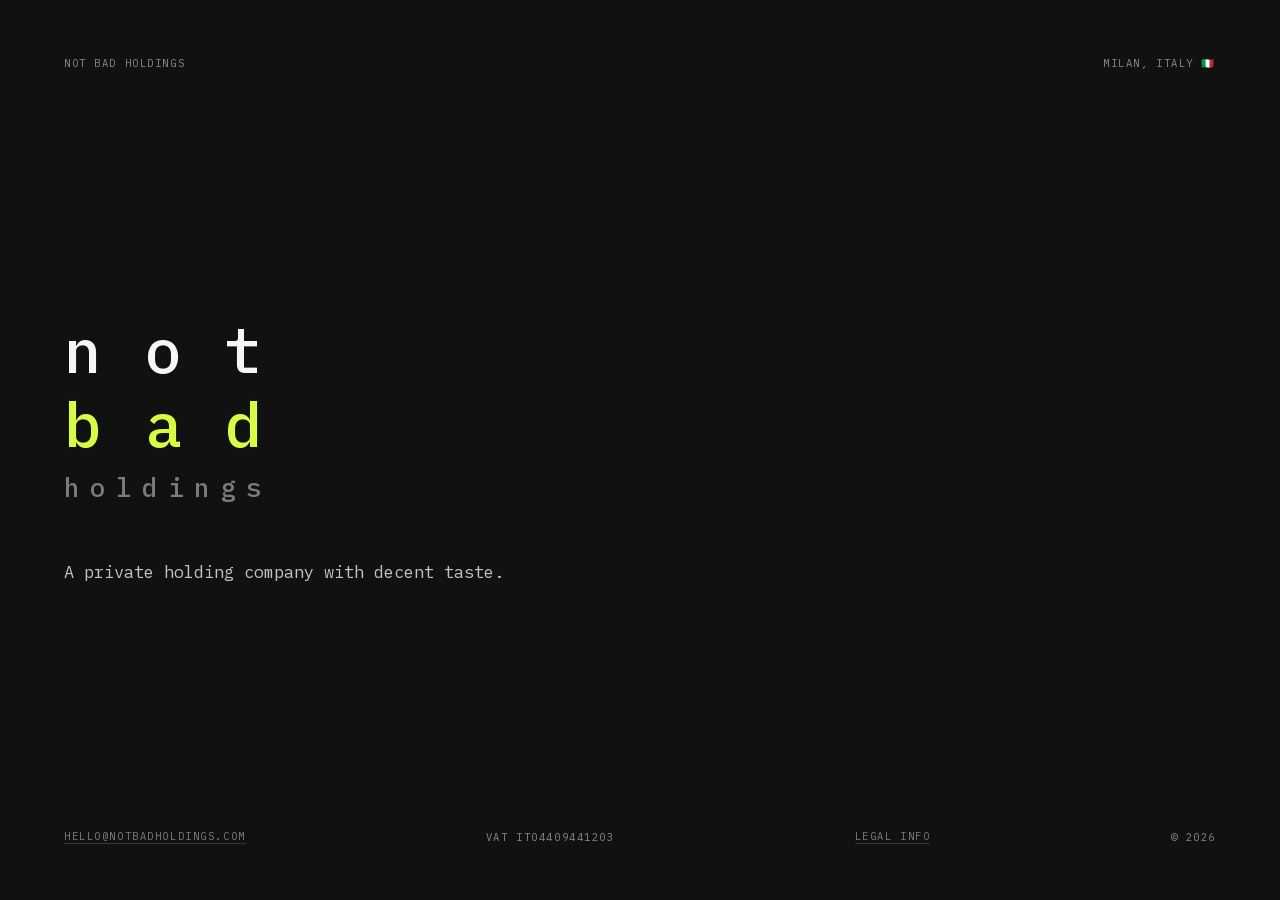
<file: index.html>
<!DOCTYPE html>
<html lang="en">
<head>
<meta charset="utf-8">
<meta name="viewport" content="width=device-width, initial-scale=1">

<title>Not Bad Holdings</title>
<meta name="description" content="Not Bad Holdings — a private holding company with decent taste. Milan, Italy.">
<link rel="canonical" href="https://notbadholdings.com/">

<meta name="color-scheme" content="dark">
<meta name="theme-color" content="#111112">

<meta property="og:type" content="website">
<meta property="og:site_name" content="Not Bad Holdings">
<meta property="og:title" content="Not Bad Holdings">
<meta property="og:description" content="A private holding company with decent taste.">
<meta property="og:url" content="https://notbadholdings.com/">
<meta property="og:image" content="https://notbadholdings.com/assets/nbh-badge-ink.png">
<meta property="og:image:width" content="408">
<meta property="og:image:height" content="400">
<meta property="og:image:alt" content="The Not Bad Holdings wordmark: “not bad holdings” set in mono type on near-black.">
<meta name="twitter:card" content="summary">

<link rel="icon" href="assets/icon-128.png" type="image/png" sizes="128x128">
<link rel="apple-touch-icon" href="assets/icon-128.png">

<link rel="preload" href="assets/fonts/ibm-plex-mono-500-latin.woff2" as="font" type="font/woff2" crossorigin>
<link rel="preload" href="assets/fonts/ibm-plex-mono-400-latin.woff2" as="font" type="font/woff2" crossorigin>
<link rel="stylesheet" href="styles.css">
</head>

<body>
<div class="frame">

  <header class="rule">
    <span>Not Bad Holdings</span>
    <span>Milan, Italy 🇮🇹</span>
  </header>

  <main class="stage">
    <h1 class="wordmark" aria-label="Not Bad Holdings">
      <span class="row row--lg" aria-hidden="true"><span>n</span><span>o</span><span>t</span></span>
      <span class="row row--lg row--accent" aria-hidden="true"><span>b</span><span>a</span><span>d</span></span>
      <span class="row row--sm" aria-hidden="true"><span>h</span><span>o</span><span>l</span><span>d</span><span>i</span><span>n</span><span>g</span><span>s</span></span>
    </h1>

    <p class="line">A private holding company with decent taste.</p>
  </main>

  <footer class="rule">
    <a href="mailto:hello@notbadholdings.com">hello@notbadholdings.com</a>
    <span>VAT IT04409441203</span>
    <a href="/legal-info/">Legal info</a>
    <span>&copy; 2026</span>
  </footer>

</div>
</body>
</html>
</file>
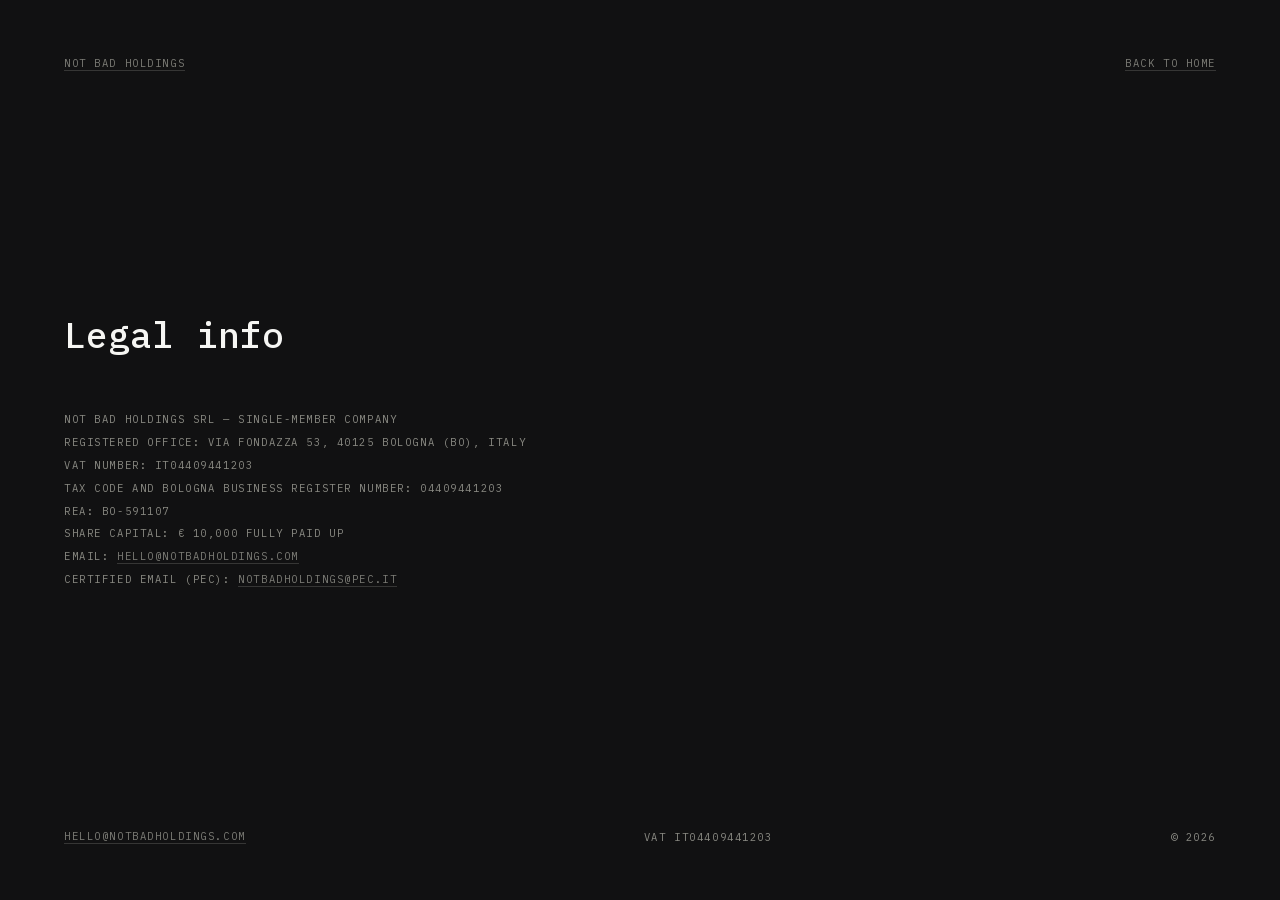
<file: legal-info/index.html>
<!DOCTYPE html>
<html lang="en">
<head>
<meta charset="utf-8">
<meta name="viewport" content="width=device-width, initial-scale=1">
<title>Legal info — Not Bad Holdings</title>
<meta name="description" content="Company and legal information for Not Bad Holdings SRL.">
<link rel="canonical" href="https://notbadholdings.com/legal-info/">
<meta name="color-scheme" content="dark">
<meta name="theme-color" content="#111112">
<link rel="icon" href="/assets/icon-128.png" type="image/png" sizes="128x128">
<link rel="apple-touch-icon" href="/assets/icon-128.png">
<link rel="preload" href="/assets/fonts/ibm-plex-mono-400-latin.woff2" as="font" type="font/woff2" crossorigin>
<link rel="stylesheet" href="/styles.css">
</head>
<body>
<div class="frame">
  <header class="rule">
    <a href="/">Not Bad Holdings</a>
    <a href="/">Back to home</a>
  </header>

  <main class="stage">
    <h1 class="legal-title">Legal info</h1>
    <div class="legal">
      <p>Not Bad Holdings SRL &mdash; Single-member company</p>
      <p>Registered office: Via Fondazza 53, 40125 Bologna (BO), Italy</p>
      <p>VAT number: IT04409441203</p>
      <p>Tax code and Bologna Business Register number: 04409441203</p>
      <p>REA: BO-591107</p>
      <p>Share capital: &euro; 10,000 fully paid up</p>
      <p>Email: <a href="mailto:hello@notbadholdings.com">hello@notbadholdings.com</a></p>
      <p>Certified email (PEC): <a href="mailto:notbadholdings@pec.it">notbadholdings@pec.it</a></p>
    </div>
  </main>

  <footer class="rule">
    <a href="mailto:hello@notbadholdings.com">hello@notbadholdings.com</a>
    <span>VAT IT04409441203</span>
    <span>&copy; 2026</span>
  </footer>
</div>
</body>
</html>
</file>
<file: styles.css>
/* ── IBM Plex Mono, self-hosted (SIL OFL 1.1) ─────────────────────────────
   Latin + Latin Extended only. The site never renders Cyrillic, Greek or
   Vietnamese, so those subsets are deliberately not shipped.             */

@font-face {
  font-family: 'IBM Plex Mono';
  font-style: normal;
  font-weight: 400;
  font-display: swap;
  src: url('assets/fonts/ibm-plex-mono-400-latin-ext.woff2') format('woff2');
  unicode-range: U+0100-02BA, U+02BD-02C5, U+02C7-02CC, U+02CE-02D7, U+02DD-02FF, U+0304, U+0308, U+0329, U+1D00-1DBF, U+1E00-1E9F, U+1EF2-1EFF, U+2020, U+20A0-20AB, U+20AD-20C0, U+2113, U+2C60-2C7F, U+A720-A7FF;
}
@font-face {
  font-family: 'IBM Plex Mono';
  font-style: normal;
  font-weight: 400;
  font-display: swap;
  src: url('assets/fonts/ibm-plex-mono-400-latin.woff2') format('woff2');
  unicode-range: U+0000-00FF, U+0131, U+0152-0153, U+02BB-02BC, U+02C6, U+02DA, U+02DC, U+0304, U+0308, U+0329, U+2000-206F, U+20AC, U+2122, U+2191, U+2193, U+2212, U+2215, U+FEFF, U+FFFD;
}
@font-face {
  font-family: 'IBM Plex Mono';
  font-style: normal;
  font-weight: 500;
  font-display: swap;
  src: url('assets/fonts/ibm-plex-mono-500-latin-ext.woff2') format('woff2');
  unicode-range: U+0100-02BA, U+02BD-02C5, U+02C7-02CC, U+02CE-02D7, U+02DD-02FF, U+0304, U+0308, U+0329, U+1D00-1DBF, U+1E00-1E9F, U+1EF2-1EFF, U+2020, U+20A0-20AB, U+20AD-20C0, U+2113, U+2C60-2C7F, U+A720-A7FF;
}
@font-face {
  font-family: 'IBM Plex Mono';
  font-style: normal;
  font-weight: 500;
  font-display: swap;
  src: url('assets/fonts/ibm-plex-mono-500-latin.woff2') format('woff2');
  unicode-range: U+0000-00FF, U+0131, U+0152-0153, U+02BB-02BC, U+02C6, U+02DA, U+02DC, U+0304, U+0308, U+0329, U+2000-206F, U+20AC, U+2122, U+2191, U+2193, U+2212, U+2215, U+FEFF, U+FFFD;
}

/* ── Tokens ───────────────────────────────────────────────────────────── */

:root {
  --ink:    #111112;  /* background                     */
  --paper:  #F6F6F3;  /* "not", hover states            */
  --accent: #D6FF3D;  /* "bad"                          */
  --muted:  #C4C4BD;  /* the line                       */
  --dim:    #8A8A83;  /* eyebrow + footer rules         */
  --stone:  #7C7C76;  /* "holdings", links at rest      */

  --mono: 'IBM Plex Mono', ui-monospace, SFMono-Regular, Menlo, monospace;

  --pad-y: clamp(28px, 6vw, 56px);
  --pad-x: clamp(24px, 7vw, 64px);
}

/* ── Reset ────────────────────────────────────────────────────────────── */

*, *::before, *::after { box-sizing: border-box; }
html { -webkit-text-size-adjust: 100%; }
body { margin: 0; }
h1, p { margin: 0; }

::selection { background: var(--accent); color: var(--ink); }

/* ── Shell ────────────────────────────────────────────────────────────── */

body {
  background: var(--ink);
  color: var(--paper);
  font-family: var(--mono);
  -webkit-font-smoothing: antialiased;
  -moz-osx-font-smoothing: grayscale;
}

.frame {
  min-height: 100vh;
  min-height: 100svh;
  padding: var(--pad-y) var(--pad-x);
  display: flex;
  flex-direction: column;
  justify-content: space-between;
  gap: clamp(40px, 8vw, 64px);
}

/* The uppercase micro-type at the top and bottom edges. */
.rule {
  display: flex;
  justify-content: space-between;
  align-items: flex-end;
  flex-wrap: wrap;
  gap: 12px 32px;
}

.rule, .legal {
  font-size: 10.5px;
  letter-spacing: 0.15em;
  text-transform: uppercase;
  color: var(--dim);
}

/* ── Wordmark ─────────────────────────────────────────────────────────── */

/* Every row is tracked out to the same measure, so "not", "bad" and
   "holdings" stack into one flush-edged block. All metrics derive from
   --measure to keep the original 198px proportions while scaling down. */
.wordmark {
  --measure: clamp(158px, 46vw, 198px);
  align-self: flex-start;
  display: flex;
  flex-direction: column;
  font-weight: 500;
}

.row {
  width: var(--measure);
  display: flex;
  justify-content: space-between;
  align-items: center;
  line-height: 1;
}

.row--lg {
  height:    calc(var(--measure) * 0.374);
  font-size: calc(var(--measure) * 0.313);
  color: var(--paper);
}

.row--accent { color: var(--accent); }

.row--sm {
  height:     calc(var(--measure) * 0.192);
  font-size:  calc(var(--measure) * 0.131);
  margin-top: calc(var(--measure) * 0.040);
  color: var(--stone);
}

/* ── Stage ────────────────────────────────────────────────────────────── */

.stage {
  display: flex;
  flex-direction: column;
  gap: clamp(32px, 7vw, 52px);
  max-width: 640px;
}

.line {
  max-width: 520px;
  font-size: clamp(15px, 1.1vw + 12px, 17px);
  line-height: 1.65;
  color: var(--muted);
  text-wrap: pretty;
}

/* ── Legal information ────────────────────────────────────────────────── */

.legal-title {
  font-size: clamp(24px, 4vw, 36px);
  font-weight: 500;
}

.legal {
  max-width: 960px;
  line-height: 1.8;
  overflow-wrap: anywhere;
}

.legal p + p { margin-top: 4px; }

/* ── Links ────────────────────────────────────────────────────────────── */

a {
  color: var(--stone);
  text-decoration: none;
  border-bottom: 1px solid rgb(124 124 118 / 0.35);
  transition: color 120ms ease, border-color 120ms ease;
}

a:hover { color: var(--paper); border-bottom-color: var(--paper); }

a:focus-visible {
  outline: 2px solid var(--accent);
  outline-offset: 4px;
  border-bottom-color: transparent;
}

@media (prefers-reduced-motion: reduce) {
  a { transition: none; }
}
</file>
